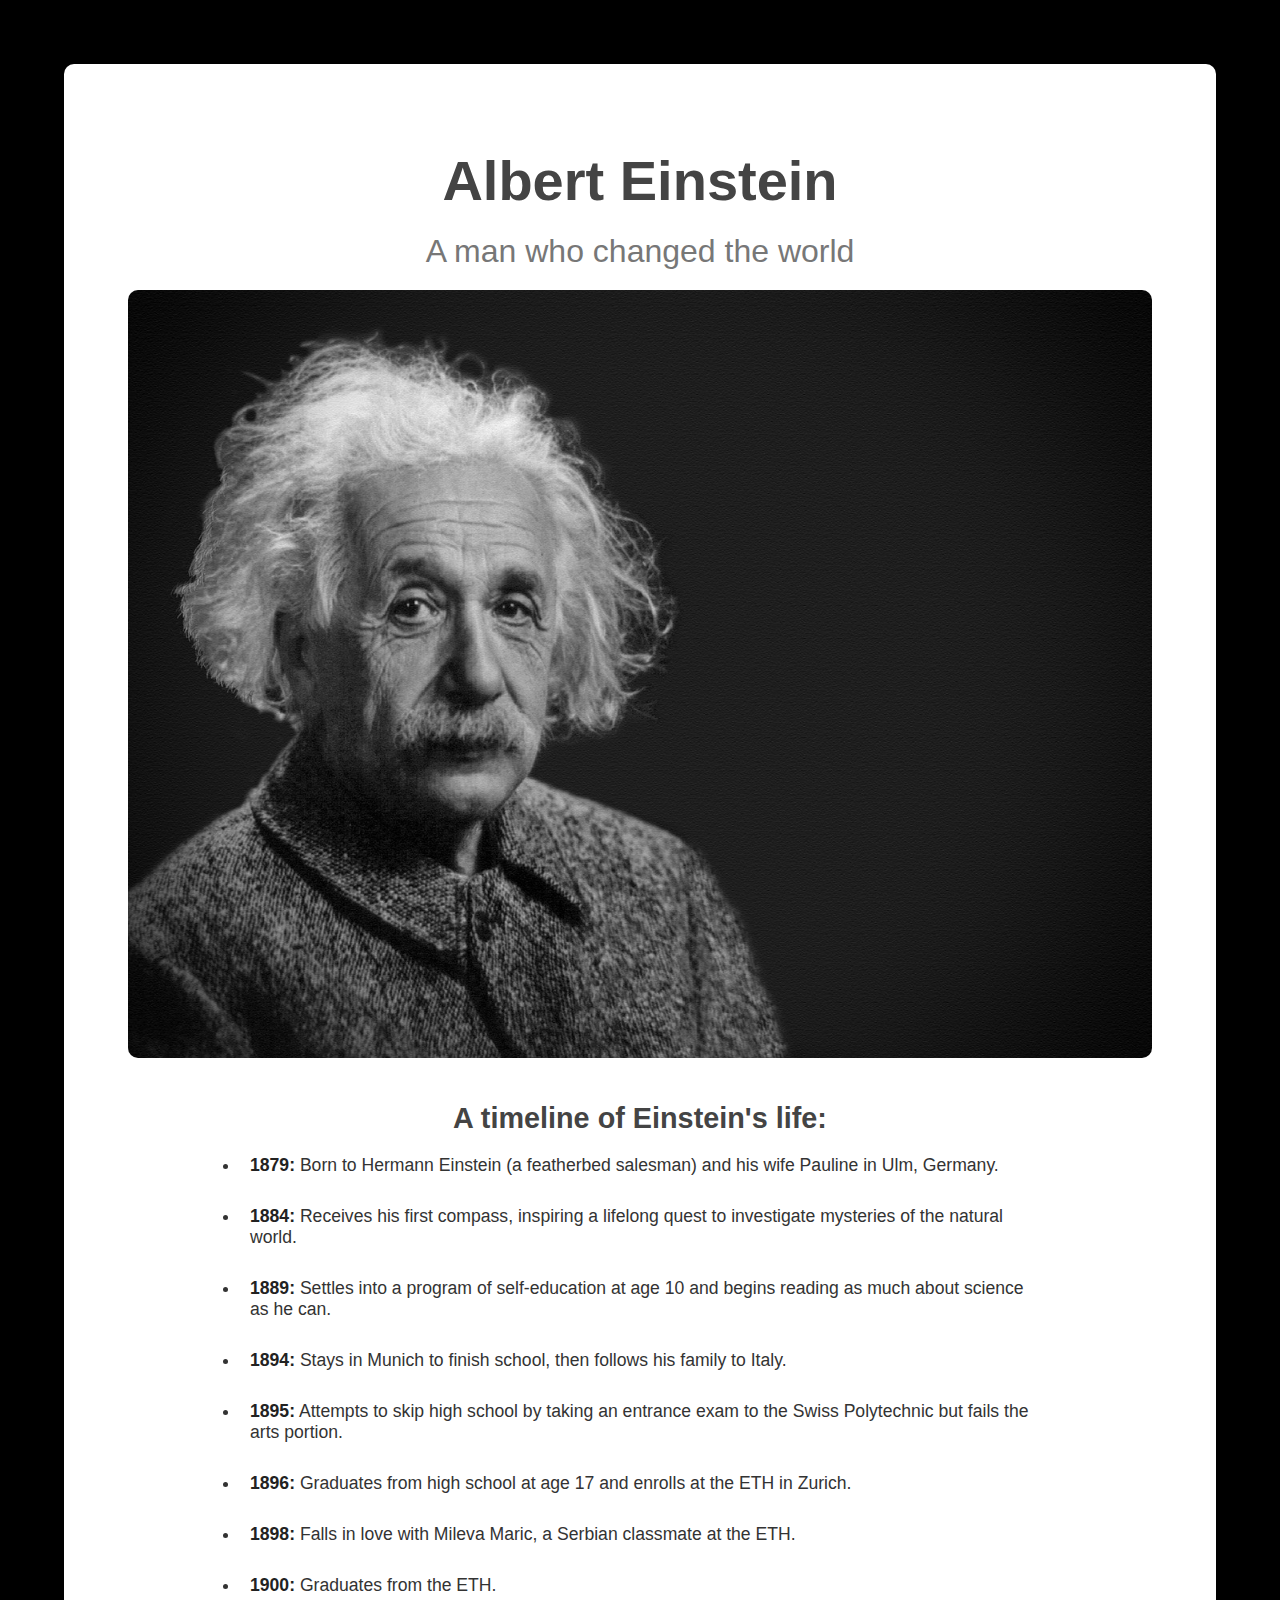
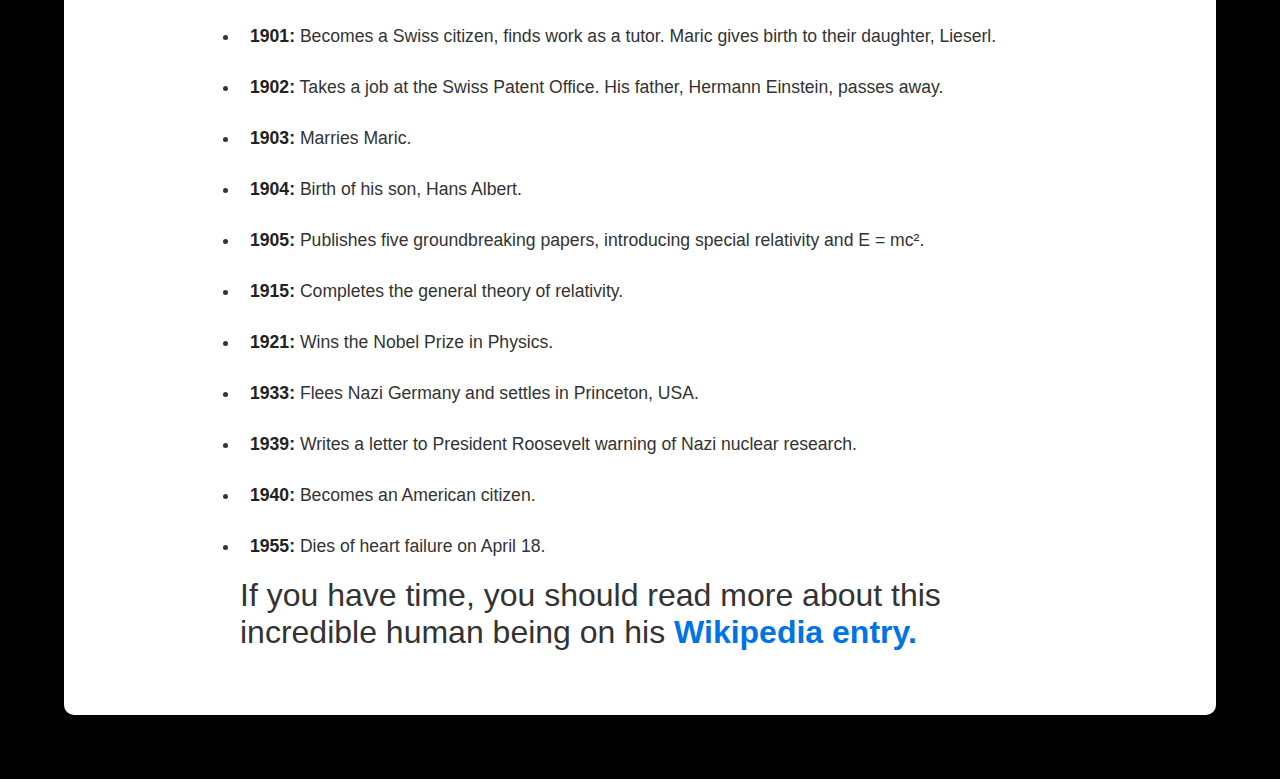
<file: index.html>
<!DOCTYPE html>
<html lang="en">
  <head>
    <meta charset="UTF-8" />
    <meta name="viewport" content="width=device-width, initial-scale=1.0" />
    <link rel="stylesheet" href="ass/css/style.css" />
    <title>Tribute Page</title>
  </head>
  <body>
    <section class="tribute-section">
      <div class="tribute-header">
        <div class="title-container">
          <h1>Albert Einstein</h1>
          <h2>A man who changed the world</h2>
        </div>
        <div class="image-container">
          <img
            src="ass/img/albert-einstein-1933340_1280.jpg"
            alt="Albert Einstein"
          />
        </div>
      </div>

      <div class="timeline-container">
        <h3>A timeline of Einstein's life:</h3>
        <ul class="timeline">
          <li>
            <span class="year">1879:</span> Born to Hermann Einstein (a
            featherbed salesman) and his wife Pauline in Ulm, Germany.
          </li>
          <li>
            <span class="year">1884:</span> Receives his first compass,
            inspiring a lifelong quest to investigate mysteries of the natural
            world.
          </li>
          <li>
            <span class="year">1889:</span> Settles into a program of
            self-education at age 10 and begins reading as much about science as
            he can.
          </li>
          <li>
            <span class="year">1894:</span> Stays in Munich to finish school,
            then follows his family to Italy.
          </li>
          <li>
            <span class="year">1895:</span> Attempts to skip high school by
            taking an entrance exam to the Swiss Polytechnic but fails the arts
            portion.
          </li>
          <li>
            <span class="year">1896:</span> Graduates from high school at age 17
            and enrolls at the ETH in Zurich.
          </li>
          <li>
            <span class="year">1898:</span> Falls in love with Mileva Maric, a
            Serbian classmate at the ETH.
          </li>
          <li><span class="year">1900:</span> Graduates from the ETH.</li>
          <li>
            <span class="year">1901:</span> Becomes a Swiss citizen, finds work
            as a tutor. Maric gives birth to their daughter, Lieserl.
          </li>
          <li>
            <span class="year">1902:</span> Takes a job at the Swiss Patent
            Office. His father, Hermann Einstein, passes away.
          </li>
          <li><span class="year">1903:</span> Marries Maric.</li>
          <li>
            <span class="year">1904:</span> Birth of his son, Hans Albert.
          </li>
          <li>
            <span class="year">1905:</span> Publishes five groundbreaking
            papers, introducing special relativity and E = mc².
          </li>
          <li>
            <span class="year">1915:</span> Completes the general theory of
            relativity.
          </li>
          <li>
            <span class="year">1921:</span> Wins the Nobel Prize in Physics.
          </li>
          <li>
            <span class="year">1933:</span> Flees Nazi Germany and settles in
            Princeton, USA.
          </li>
          <li>
            <span class="year">1939:</span> Writes a letter to President
            Roosevelt warning of Nazi nuclear research.
          </li>
          <li><span class="year">1940:</span> Becomes an American citizen.</li>
          <li>
            <span class="year">1955:</span> Dies of heart failure on April 18.
          </li>
        </ul>

        <div class="more-info">
          If you have time, you should read more about this incredible human
          being on his
          <a
            href="https://en.wikipedia.org/wiki/Albert_Einstein"
            target="_blank"
            >Wikipedia entry.</a
          >
        </div>
      </div>
    </section>
  </body>
</html>
</file>
<file: ass/css/style.css>
/* Reset básico */
* {
  margin: 0;
  padding: 0;
  box-sizing: border-box;
  font-family: Arial, sans-serif;
}

/* Estilização do corpo */
body {
  background-color: #000000;
  color: #333;
  text-align: center;
  padding: 5vw;
}

/* Seção principal */
.tribute-section {
  background-color: #fff;
  margin: auto;
  padding: 5vw;
  border-radius: 10px;
  box-shadow: 0px 0px 10px rgba(0, 0, 0, 0.1);
  max-width: 90vw;
}

/* Título */
.title-container h1 {
  font-size: clamp(2em, 5vw, 3.5em);
  color: #444;
  margin: 20px 0;
}

.title-container h2 {
  font-size: clamp(1.2em, 3vw, 2em);
  font-weight: 300;
  color: #777;
}

/* Imagem */
.image-container img {
  width: 100%;
  max-width: 100%;
  height: auto;
  border-radius: 10px;
  margin: 20px 0;
}

.timeline-container {
  margin: auto;
  text-align: left;
  margin-top: 20px;
  width: 90%;
  max-width: 800px;
}

.timeline-container h3 {
  font-size: clamp(1.5em, 4vw, 1.8em);
  color: #444;
  text-align: center;
}

.timeline {
  padding: 0;
  margin-top: 10px;
}

.timeline li {
  margin: 10px 0;
  padding: 10px;
  border-radius: 5px;
  font-size: clamp(1em, 2.5vw, 1.1em);
}

.timeline li .year {
  font-weight: bold;
  color: #222;
}

/* Link */
.more-info {
  font-size: clamp(1.5em, 3vw, 2em);
}

.tribute-section a {
  color: #0073e6;
  text-decoration: none;
  font-weight: bold;
}

.tribute-section a:hover {
  text-decoration: underline;
}

/* Responsividade */
@media (max-width: 600px) {
  body {
    padding: 4vw;
  }

  .timeline-container {
    width: 100%;
  }

  .timeline li {
    font-size: 1em;
  }
}
</file>
